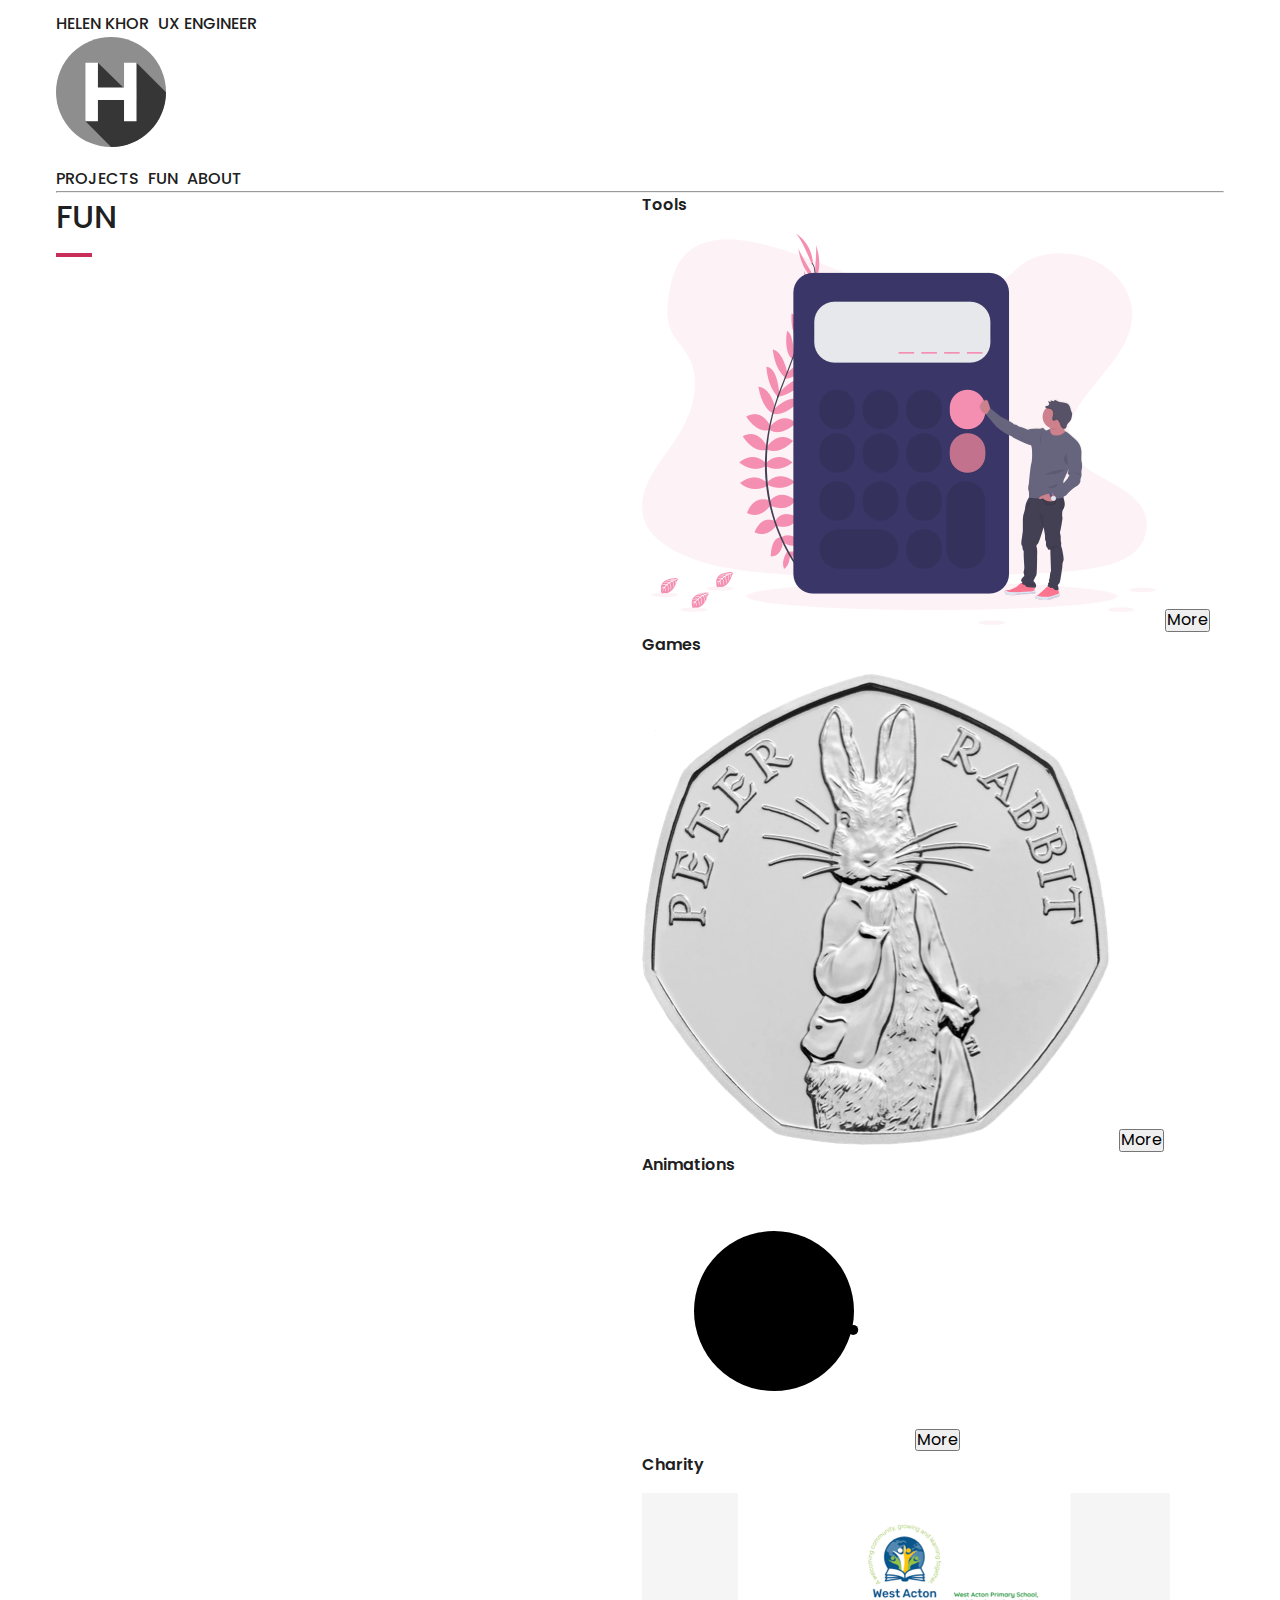
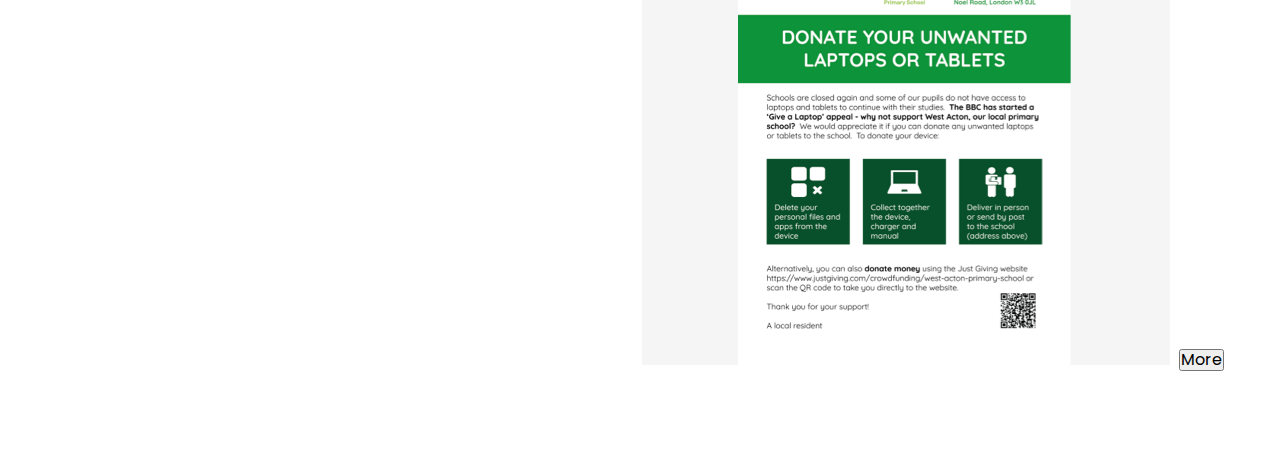
<file: fun.html>
<!DOCTYPE html>
<html lang="en-GB">
  <head>
    <title>Helen's Portfolio</title>
    <meta name="viewport" content="width=device-width, initial-scale=1.0" />
    <link rel="stylesheet" href="normalize.css" type="text/css" />

    <link rel="preconnect" href="https://fonts.gstatic.com" />
    <link
      href="https://fonts.googleapis.com/css2?family=Poppins:wght@400;500;600&display=swap"
      rel="stylesheet"
    />
    <link rel="stylesheet" href="https://pro.fontawesome.com/releases/v5.10.0/css/all.css" integrity="sha384-AYmEC3Yw5cVb3ZcuHtOA93w35dYTsvhLPVnYs9eStHfGJvOvKxVfELGroGkvsg+p" crossorigin="anonymous"/>
    <link rel="stylesheet" href="styles.css" type="text/css" />
    <script src="animations.js" defer></script>
  </head>
  <body>
    <nav>
      <div class="nav-left">
        <a href="about.html">HELEN KHOR</a>
        <a href="about.html">UX ENGINEER</a>
      </div>
      <div class="nav-center">
        <a href="index.html"><img src="images/logo.svg" alt="logo" /></a>
      </div>
      <div class="nav-right">
        <a href="index.html">PROJECTS</a>
        <a href="fun.html">FUN</a>
        <a href="about.html">ABOUT</a>
      </div>
    </nav>
    <hr />
    <section class="proj">
      <div class="proj-desc">
        <h1>FUN</h1>
        <hr class="underline" />
      </div>
      <div class="proj-container">
        <div class="proj-item-sm bg-color-default">
          <h4>Tools</h4>
          <img class="proj-img-sm" src="images/tools/loan-calculator.png" alt="man with calculator">
          <a href="tools.html"><button>More</button></a>
        </div>
        <div class="proj-item-sm bg-color-default">
          <h4>Games</h4>
          <img class="proj-img-sm" src="images/games/coin-toss-peter.png" alt="head of a Peter Rabbit 50p coin">
          <a href="games.html"><button>More</button></a>
        </div>
        <div class="proj-item-sm bg-color-default">
          <h4>Animations</h4>
          <svg class="atom">
            <circle class="nucleus" r="15" cx="50%" cy="50%" />
            <circle class="electron-one-path" r="50" cx="50%" cy="50%" />
            <circle class="electron-two-path" r="80" cx="50%" cy="50%" />
            <circle class="electron" r="5" cx="50%" cy="25%"/>
            <circle class="electron" r="5" cx="80%" cy="58%"/>
          </svg>
          <a href="animations.html"><button>More</button></a>
        </div>
        <div class="proj-item-sm bg-color-default">
          <h4>Charity</h4>
          <img class="proj-img-sm" src="images/charity/charity-school.png" alt="flyer for give a laptop appeal" />
          <a href="charity.html"><button>More</button></a>
        </div>
      </div>
    </section>
  </body>
</html>
</file>
<file: styles.css>
/* font-families */
/* colors */
/* animation - typewriter */
.typewriter {
  overflow: hidden;
  white-space: nowrap;
  animation: typing 3s steps(100, end);
}

@keyframes typing {
  from {
    width: 0;
  }
  to {
    width: 100%;
  }
}
/* avatar */
.avatar--size--md {
  height: 112px;
  margin-bottom: 8px;
}
.avatar--size--sm img {
  width: 32px;
  margin: 8px 4px;
}

/* button */
.button {
  font-size: 0.4375rem;
  font-weight: 500;
  line-height: 0.5625rem;
  padding: 8px 16px;
  border: 1px solid #8e8e8e;
  border-radius: 4px;
  cursor: pointer;
}
.button:hover {
  font-weight: 600;
}
.button:active {
  font-weight: 600;
}
.button:disabled {
  color: #8e8e8e;
}
.button--state--default {
  background-color: #ffffff;
}
.button--state--positive {
  background-color: #ecffe6;
}
.button--state--neutral {
  background-color: #e5f4ff;
}
.button--state--negative {
  background-color: #fcf2ff;
}

/* divider */
.divider {
  border: 1px solid #f5f5f5;
}
.divider--header {
  margin-bottom: 96px;
}
.divider--paragraph {
  margin: 32px 0;
}

/* icon */
.icon {
  height: 24px;
  padding-right: 8px;
}

/* input field */
.input__field {
  display: flex;
  justify-content: space-between;
  align-items: center;
  margin-bottom: 16px;
}

/* input label */
.input__field-label {
  font-size: 0.4375rem;
  font-weight: 500;
  line-height: 0.5625rem;
  text-align: left;
}

/* input type */
.input__field-type {
  width: 124px;
  font-size: 0.4375rem;
  font-weight: 500;
  line-height: 0.5625rem;
  background-color: #ffffff;
  padding: 8px 16px;
  border: 1px solid #8e8e8e;
  border-radius: 4px;
}
.input__field-type[type=text]:disabled {
  color: #8e8e8e;
}
.input__field-type[type=number] {
  text-align: right;
}
.input__field-type[type=number]:disabled {
  color: #8e8e8e;
}

/* tag */
.tag {
  font-size: 0.4375rem;
  font-weight: 400;
  padding: 8px;
  background-color: #f5f5f5;
  border: none;
  border-radius: 4px;
  margin: 0 8px 24px 0;
}

/* typography */
h1, h2, h3, h4, h5, p, li, a {
  margin: 0;
}

h1 {
  font-size: 1rem;
  font-weight: 500;
  line-height: 1.5rem;
}

h2 {
  font-size: 0.75rem;
  font-weight: 500;
  line-height: 1.5rem;
}

h3 {
  font-size: 0.625rem;
  font-weight: 500;
  line-height: 1.25rem;
  margin-bottom: 16px;
}

h4 {
  font-size: 0.5rem;
  font-weight: 600;
  line-height: 0.75rem;
  margin-bottom: 16px;
}

h5 {
  font-size: 0.5rem;
  font-weight: 400;
  line-height: 0.75rem;
  font-style: italic;
  margin-bottom: 16px;
}

p {
  font-size: 0.5rem;
  font-weight: 400;
  line-height: 0.75rem;
  margin-bottom: 16px;
}

li {
  font-size: 0.5rem;
  font-weight: 400;
  line-height: 0.75rem;
}

a {
  font-size: 0.5rem;
  font-weight: 500;
  color: #202020;
  text-decoration: none;
}
a:hover {
  color: #ff6584;
}
a:active {
  color: #c72F58;
}

/* underline */
.underline {
  width: 32px;
  border: 2px solid #c72F58;
  margin: 12px 0 24px;
}

/* button-container */
.button-container {
  width: 100%;
  display: flex;
  justify-content: space-between;
  line-height: 0;
}

/* icon-container */
.icon-container {
  padding-bottom: 16px;
}

/* input-container */
.input-container {
  width: 100%;
  display: flex;
  flex-direction: column;
  height: 196px;
  margin-bottom: 16px;
}

/* list */
.list-container {
  padding-left: 32px;
  margin: 0;
}

/* tag-container */
.tag-container {
  display: flex;
  flex-wrap: wrap;
  margin-top: 16px;
}

/* animations */
/* atom */
.atom {
  background-color: #ffffff;
  width: 264px;
  height: 236px;
  margin-bottom: 16px;
}
.atom__nucleus {
  fill: #ff6584;
}
.atom__electron {
  fill: #8e8e8e;
}
.atom__electron--path-one {
  fill-opacity: 0;
  stroke: #8e8e8e;
  stroke-width: 1;
}
.atom__electron--path-two {
  fill-opacity: 0;
  stroke: #8e8e8e;
  stroke-width: 1;
}
.atom__electron--animation {
  animation: atom__electron--animation-clockwise 1s infinite linear;
  transform-origin: 50% 50%;
}

@keyframes atom__electron--animation-clockwise {
  100% {
    transform: rotate(360deg);
  }
}
/* blender */
.blender {
  width: 264px;
  height: 236px;
  display: flex;
  flex-direction: column;
  align-items: center;
  background-color: #ffffff;
}
.blender__title {
  color: #8e8e8e;
}
.blender__subtitle {
  color: #8e8e8e;
}
.blender__image .fa-blender {
  font-size: 96px;
  color: #42a5f5;
}
.blender__image .fa-blender:hover {
  animation: blender__image--animation 0.3s;
  animation-iteration-count: infinite;
}

@keyframes blender__image--animation {
  0% {
    transform: translate(2px, 2px) rotate(0deg);
  }
  10% {
    transform: translate(-2px, -4px) rotate(-1deg);
  }
  20% {
    transform: translate(-6px, 0px) rotate(1deg);
  }
  30% {
    transform: translate(6px, 4px) rotate(0deg);
  }
  40% {
    transform: translate(2px, -2px) rotate(1deg);
  }
  50% {
    transform: translate(-2px, 4px) rotate(-1deg);
  }
  60% {
    transform: translate(-6px, 2px) rotate(0deg);
  }
  70% {
    transform: translate(6px, 2px) rotate(-1deg);
  }
  80% {
    transform: translate(-2px, -2px) rotate(1deg);
  }
  90% {
    transform: translate(2px, 4px) rotate(0deg);
  }
  100% {
    transform: translate(2px, -4px) rotate(-1deg);
  }
}
/* clock */
.clock {
  background-color: #e5f4ff;
  width: 264px;
  height: 236px;
  margin-bottom: 16px;
}
.clock__face {
  fill: #ffffff;
  stroke: #f5f5f5;
  stroke-width: 2;
}
.clock__hand-hour {
  stroke: #8e8e8e;
  stroke-width: 12;
  stroke-linecap: round;
  animation: clockwise 43200s infinite linear;
}
.clock__hand-minute {
  stroke: #8e8e8e;
  stroke-width: 6;
  stroke-linecap: round;
  animation: clockwise 3600s infinite linear;
}
.clock__hand-second {
  stroke: #ff6584;
  stroke-width: 3;
  stroke-linecap: round;
  animation: clockwise 60s infinite linear;
}
.clockwise {
  transform-origin: 50% 50%;
}

@keyframes clockwise {
  100% {
    transform: rotate(360deg);
  }
}
/* games */
/* whack */
.mole-hole-container {
  display: flex;
  flex-direction: row;
  flex-wrap: wrap;
  justify-content: space-between;
  align-items: flex-end;
}

.mole-hole {
  display: flex;
  flex-direction: column;
  justify-content: flex-end;
  align-items: flex-end;
  width: 96px;
  height: 80px;
  margin: 8px 16px;
}
.mole-hole img {
  width: 100%;
}
.mole-hole__head {
  line-height: 0;
}

/* header */
.header-container {
  border-left: 4px solid #c72F58;
  padding-left: 16px;
  margin-bottom: 64px;
}
.header-container h2 {
  line-height: 0.75rem;
}

/* navigation */
.nav {
  display: flex;
  justify-content: space-between;
  padding: 64px 0 32px;
}
.nav__left {
  display: flex;
  flex-direction: column;
  justify-content: flex-end;
  align-items: flex-start;
  margin-right: 32px;
}
.nav__left a {
  font-size: 0.75rem;
  font-weight: 600;
  line-height: 1rem;
}
@media (max-width: 991px) {
  .nav__left {
    display: none;
  }
}
.nav__right {
  display: flex;
  align-items: flex-end;
  flex-wrap: wrap;
}
.nav__right a {
  margin-left: 32px;
}
@media (max-width: 575px) {
  .nav__right {
    flex-direction: column;
    justify-content: space-between;
  }
}

/* project */
.proj {
  display: flex;
  flex-wrap: wrap;
  justify-content: space-between;
  margin-bottom: 96px;
}
.proj__overview {
  width: 192px;
  margin-bottom: 32px;
}
@media (max-width: 1231px) {
  .proj__overview {
    width: 100%;
  }
}
.proj__desc {
  display: flex;
  flex-wrap: wrap;
  width: 920px;
}
.proj__desc-item--size--sm {
  display: flex;
  flex-direction: column;
  align-items: center;
  width: 296px;
  height: 320px;
  padding: 16px;
}
@media (max-width: 991px) {
  .proj__desc-item--size--sm {
    width: 100%;
  }
}
.proj__desc-item--size--sm:nth-child(-n+2) {
  margin: 0 16px 16px 0;
}
@media (max-width: 991px) {
  .proj__desc-item--size--sm:nth-child(-n+2) {
    margin: 0 0 16px 0;
  }
}
.proj__desc-item--size--md {
  width: 608px;
  height: 320px;
  padding: 16px;
}
@media (max-width: 991px) {
  .proj__desc-item--size--md {
    width: 100%;
    height: auto;
  }
}
.proj__desc-item--color--filled {
  background-color: #f5f5f5;
}
.proj__desc-item--color--outlined {
  border: 2px solid #f5f5f5;
}
.proj__desc-item--alignment--left {
  width: 100%;
  height: 196px;
  margin-bottom: 16px;
}
.proj__desc-item--alignment--center {
  display: flex;
  flex-direction: column;
  align-items: center;
  width: 100%;
  height: 196px;
  margin-bottom: 16px;
}
.proj__desc-item--img-size-xsm {
  height: 100px;
  margin-bottom: 16px;
}
.proj__desc-item--img-size-sm {
  height: 196px;
  margin-bottom: 16px;
}
.proj__desc-item--img-size-md {
  height: 236px;
  margin-bottom: 16px;
}
.proj__desc-item--img-size-lg {
  height: 288px;
}
.proj__desc-item--img-size-xlg {
  width: 296px;
  height: 320px;
}

/* tools */
.cal {
  width: 208px;
  height: 288px;
  padding: 16px;
  border: 1px solid #8e8e8e;
  border-radius: 16px;
  background-color: #ffffff;
}
.cal__result {
  text-align: right;
  overflow: hidden;
}
.cal__btn-container {
  display: flex;
  justify-content: space-between;
  flex-wrap: wrap;
}
.cal__btn {
  height: 32px;
  display: flex;
  align-items: center;
  font-size: 0.4375rem;
  font-weight: 500;
  line-height: 0.5625rem;
  border: 1px solid #8e8e8e;
  margin: 4px;
  cursor: pointer;
}
.cal__btn--size--sm {
  width: 32px;
  justify-content: center;
  padding: 8px 16px;
  border-radius: 50%;
}
.cal__btn--size--md {
  width: 78px;
  justify-content: start;
  padding: 8px 16px 8px 12px;
  border-radius: 32px;
}
.cal__btn--state--number {
  background-color: #ffffff;
}
.cal__btn--state--all-clear {
  background-color: #fcf2ff;
}
.cal__btn--state--math {
  background-color: #e5f4ff;
}
.cal__btn--state--equals {
  background-color: #ecffe6;
}

/* about */
.about-header {
  display: flex;
  background-color: #f5f5f5;
}
@media (max-width: 767px) {
  .about-header {
    flex-direction: column-reverse;
  }
}
.about-header__left {
  width: 70%;
  padding: 48px 32px 32px;
}
@media (max-width: 767px) {
  .about-header__left {
    width: 100%;
    padding: 0 32px 32px;
  }
}
.about-header__right {
  display: flex;
  flex-direction: column;
  align-items: flex-end;
  width: 30%;
  word-wrap: anywhere;
  padding: 48px 32px 32px;
}
@media (max-width: 767px) {
  .about-header__right {
    width: 100%;
    align-items: flex-start;
  }
}
.about-header__right-name {
  font-size: 0.75rem;
  font-weight: 600;
  margin-bottom: 16px;
}

.about-main {
  display: flex;
  margin-bottom: 96px;
}
@media (max-width: 767px) {
  .about-main {
    flex-direction: column;
  }
}
.about-main__section {
  width: 50%;
  padding: 32px;
}
@media (max-width: 767px) {
  .about-main__section {
    width: 100%;
  }
}
.about-main__section:nth-child(1) {
  border-left: 2px solid #f5f5f5;
  border-bottom: 2px solid #f5f5f5;
}
@media (max-width: 767px) {
  .about-main__section:nth-child(1) {
    border-bottom: none;
    border-right: 2px solid #f5f5f5;
  }
}
.about-main__section:nth-child(2) {
  background-color: #e5f4ff;
}
.about-main__section-div {
  margin-bottom: 32px;
}

* {
  margin: 0;
  box-sizing: border-box;
  padding: 0;
}

html {
  font-size: 32px;
  font-family: "Poppins", sans-serif;
  color: #202020;
}

body {
  max-width: 1232px;
  padding: 0 32px;
  margin: 0 auto;
}
</file>
